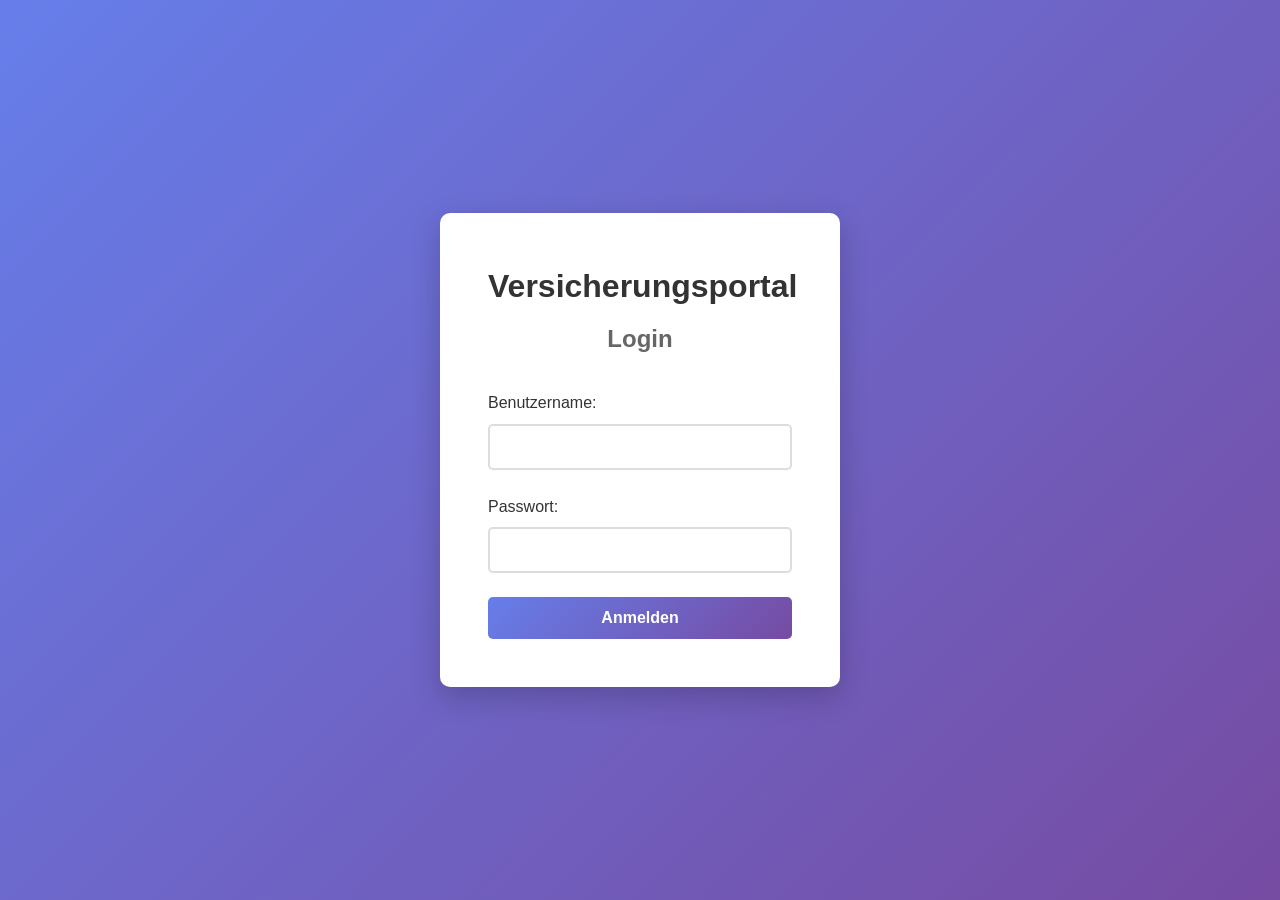
<file: index.html>
<!DOCTYPE html>
<html lang="de">
<head>
    <meta charset="UTF-8">
    <meta name="viewport" content="width=device-width, initial-scale=1.0">
    <title>Versicherungsportal - Login</title>
    <link rel="stylesheet" href="styles.css">
</head>
<body>
    <div class="login-container">
        <div class="login-box">
            <h1>Versicherungsportal</h1>
            <h2>Login</h2>
            <form id="loginForm">
                <div class="form-group">
                    <label for="username">Benutzername:</label>
                    <input type="text" id="username" name="username" required>
                </div>
                <div class="form-group">
                    <label for="password">Passwort:</label>
                    <input type="password" id="password" name="password" required>
                </div>
                <button type="submit" class="login-btn">Anmelden</button>
                <div id="error-message" class="error-message"></div>
            </form>
        </div>
    </div>
    <script src="script.js"></script>
</body>
</html>
</file>
<file: styles.css>
/* Versicherungsportal Styles */

* {
    margin: 0;
    padding: 0;
    box-sizing: border-box;
}

body {
    font-family: 'Segoe UI', Tahoma, Geneva, Verdana, sans-serif;
    line-height: 1.6;
    color: #333;
    background-color: #f5f5f5;
}

/* Header */
.header {
    background: linear-gradient(135deg, #667eea 0%, #764ba2 100%);
    color: white;
    padding: 1rem 2rem;
    display: flex;
    justify-content: space-between;
    align-items: center;
    box-shadow: 0 2px 10px rgba(0,0,0,0.1);
    flex-wrap: wrap;
}

.nav-menu {
    display: flex;
    flex-wrap: wrap;
    gap: 0.5rem;
    margin-bottom: 1rem;
}

.nav-menu .nav-link {
    color: white;
    text-decoration: none;
    padding: 0.5rem 1rem;
    border-radius: 5px;
    transition: background-color 0.3s ease;
    font-size: 0.9rem;
}

.nav-menu .nav-link:hover {
    background-color: rgba(255,255,255,0.2);
}

.nav-menu .nav-link.active {
    background-color: rgba(255,255,255,0.3);
    font-weight: bold;
}

.header h1 {
    font-size: 1.8rem;
    font-weight: 600;
}

.user-info {
    display: flex;
    align-items: center;
    gap: 1rem;
}

.user-info span {
    font-weight: 500;
}

.logout-btn {
    background: rgba(255,255,255,0.2);
    color: white;
    border: 1px solid rgba(255,255,255,0.3);
    padding: 0.5rem 1rem;
    border-radius: 5px;
    cursor: pointer;
    transition: all 0.3s ease;
}

.logout-btn:hover {
    background: rgba(255,255,255,0.3);
}

/* Breadcrumb */
.breadcrumb {
    background: white;
    padding: 1rem 2rem;
    border-bottom: 1px solid #ddd;
    font-size: 0.9rem;
}

.breadcrumb a {
    color: #667eea;
    text-decoration: none;
}

.breadcrumb a:hover {
    text-decoration: underline;
}

/* Container */
.container {
    max-width: 1200px;
    margin: 0 auto;
    padding: 2rem;
}

/* Login Page */
.login-container {
    display: flex;
    justify-content: center;
    align-items: center;
    min-height: 100vh;
    background: linear-gradient(135deg, #667eea 0%, #764ba2 100%);
}

.login-box {
    background: white;
    padding: 3rem;
    border-radius: 10px;
    box-shadow: 0 10px 30px rgba(0,0,0,0.2);
    width: 100%;
    max-width: 400px;
}

.login-box h1 {
    text-align: center;
    margin-bottom: 0.5rem;
    color: #333;
}

.login-box h2 {
    text-align: center;
    margin-bottom: 2rem;
    color: #666;
}

.form-group {
    margin-bottom: 1.5rem;
}

.form-group label {
    display: block;
    margin-bottom: 0.5rem;
    font-weight: 500;
    color: #333;
}

.form-group input {
    width: 100%;
    padding: 0.75rem;
    border: 2px solid #ddd;
    border-radius: 5px;
    font-size: 1rem;
    transition: border-color 0.3s ease;
}

.form-group input:focus {
    outline: none;
    border-color: #667eea;
}

.login-btn {
    width: 100%;
    padding: 0.75rem;
    background: linear-gradient(135deg, #667eea 0%, #764ba2 100%);
    color: white;
    border: none;
    border-radius: 5px;
    font-size: 1rem;
    font-weight: 600;
    cursor: pointer;
    transition: transform 0.2s ease;
}

.login-btn:hover {
    transform: translateY(-2px);
}

.error-message {
    color: #e74c3c;
    margin-top: 1rem;
    text-align: center;
    display: none;
}

/* Dashboard */
.dashboard-container {
    max-width: 1200px;
    margin: 0 auto;
    padding: 2rem;
}

.dashboard-container h2 {
    text-align: center;
    margin-bottom: 3rem;
    color: #333;
    font-size: 2.2rem;
}

.navigation-cards {
    display: grid;
    grid-template-columns: repeat(auto-fit, minmax(300px, 1fr));
    gap: 2rem;
    margin-top: 2rem;
}

.card {
    background: white;
    padding: 2rem;
    border-radius: 10px;
    box-shadow: 0 5px 15px rgba(0,0,0,0.1);
    transition: transform 0.3s ease, box-shadow 0.3s ease;
}

.card:hover {
    transform: translateY(-5px);
    box-shadow: 0 10px 25px rgba(0,0,0,0.15);
}

.card h3 {
    color: #667eea;
    margin-bottom: 1rem;
    font-size: 1.3rem;
}

.card p {
    color: #666;
    margin-bottom: 1.5rem;
}

.nav-link {
    display: inline-block;
    background: linear-gradient(135deg, #667eea 0%, #764ba2 100%);
    color: white;
    padding: 0.75rem 1.5rem;
    text-decoration: none;
    border-radius: 5px;
    font-weight: 600;
    transition: transform 0.2s ease;
}

.nav-link:hover {
    transform: translateY(-2px);
}

/* Mailbox */
.mailbox-content {
    background: white;
    border-radius: 10px;
    box-shadow: 0 5px 15px rgba(0,0,0,0.1);
    overflow: hidden;
}

.mail-item {
    padding: 1.5rem;
    border-bottom: 1px solid #eee;
    transition: background-color 0.3s ease;
}

.mail-item:hover {
    background-color: #f8f9fa;
}

.mail-item:last-child {
    border-bottom: none;
}

.mail-item h3 {
    color: #333;
    margin-bottom: 0.5rem;
}

.mail-date {
    color: #666;
    font-size: 0.9rem;
    margin-bottom: 0.5rem;
}

.mail-preview {
    color: #666;
    margin-bottom: 1rem;
}

.mail-actions {
    display: flex;
    gap: 1rem;
}

.download-link {
    color: #667eea;
    text-decoration: none;
    font-weight: 500;
    padding: 0.5rem 1rem;
    border: 1px solid #667eea;
    border-radius: 5px;
    transition: all 0.3s ease;
}

.download-link:hover {
    background-color: #667eea;
    color: white;
}

/* Downloads */
.download-section {
    background: white;
    padding: 2rem;
    border-radius: 10px;
    box-shadow: 0 5px 15px rgba(0,0,0,0.1);
}

.download-section h3 {
    color: #333;
    margin-bottom: 2rem;
    padding-bottom: 1rem;
    border-bottom: 2px solid #667eea;
}

.download-grid {
    display: grid;
    grid-template-columns: repeat(auto-fit, minmax(280px, 1fr));
    gap: 1.5rem;
}

.download-item {
    padding: 1.5rem;
    border: 1px solid #ddd;
    border-radius: 8px;
    text-align: center;
    transition: all 0.3s ease;
}

.download-item:hover {
    border-color: #667eea;
    transform: translateY(-2px);
}

.download-item h4 {
    color: #333;
    margin-bottom: 0.5rem;
}

.download-item p {
    color: #666;
    margin-bottom: 1.5rem;
}

.download-btn {
    background: linear-gradient(135deg, #667eea 0%, #764ba2 100%);
    color: white;
    border: none;
    padding: 0.75rem 1.5rem;
    border-radius: 5px;
    cursor: pointer;
    font-weight: 600;
    transition: transform 0.2s ease;
}

.download-btn:hover {
    transform: translateY(-2px);
}

/* Documents */
.documents-section {
    background: white;
    padding: 2rem;
    border-radius: 10px;
    box-shadow: 0 5px 15px rgba(0,0,0,0.1);
}

.document-category {
    margin-bottom: 2rem;
}

.document-category h3 {
    color: #667eea;
    margin-bottom: 1rem;
    padding-bottom: 0.5rem;
    border-bottom: 2px solid #667eea;
}

.document-list {
    list-style: none;
}

.document-list li {
    display: flex;
    justify-content: space-between;
    align-items: center;
    padding: 1rem;
    border-bottom: 1px solid #eee;
    transition: background-color 0.3s ease;
}

.document-list li:hover {
    background-color: #f8f9fa;
}

.document-name {
    font-weight: 500;
    color: #333;
}

.document-date {
    color: #666;
    font-size: 0.9rem;
}

.document-link {
    color: #667eea;
    text-decoration: none;
    font-weight: 600;
    padding: 0.5rem 1rem;
    border: 1px solid #667eea;
    border-radius: 5px;
    transition: all 0.3s ease;
}

.document-link:hover {
    background-color: #667eea;
    color: white;
}

/* Responsive Design */
@media (max-width: 768px) {
    .header {
        flex-direction: column;
        gap: 1rem;
        text-align: center;
    }

    .container {
        padding: 1rem;
    }

    .login-box {
        padding: 2rem;
        margin: 1rem;
    }

    .navigation-cards {
        grid-template-columns: 1fr;
    }

    .download-grid {
        grid-template-columns: 1fr;
    }

    .document-list li {
        flex-direction: column;
        align-items: flex-start;
        gap: 0.5rem;
    }

    .mail-actions {
        flex-direction: column;
    }
}
</file>
<file: TestPageLogin/styles.css>
/* Versicherungsportal Styles */

* {
    margin: 0;
    padding: 0;
    box-sizing: border-box;
}

body {
    font-family: 'Segoe UI', Tahoma, Geneva, Verdana, sans-serif;
    line-height: 1.6;
    color: #333;
    background-color: #f5f5f5;
}

/* Header */
.header {
    background: linear-gradient(135deg, #667eea 0%, #764ba2 100%);
    color: white;
    padding: 1rem 2rem;
    display: flex;
    justify-content: space-between;
    align-items: center;
    box-shadow: 0 2px 10px rgba(0,0,0,0.1);
}

.header h1 {
    font-size: 1.8rem;
    font-weight: 600;
}

.user-info {
    display: flex;
    align-items: center;
    gap: 1rem;
}

.user-info span {
    font-weight: 500;
}

.logout-btn {
    background: rgba(255,255,255,0.2);
    color: white;
    border: 1px solid rgba(255,255,255,0.3);
    padding: 0.5rem 1rem;
    border-radius: 5px;
    cursor: pointer;
    transition: all 0.3s ease;
}

.logout-btn:hover {
    background: rgba(255,255,255,0.3);
}

/* Breadcrumb */
.breadcrumb {
    background: white;
    padding: 1rem 2rem;
    border-bottom: 1px solid #ddd;
    font-size: 0.9rem;
}

.breadcrumb a {
    color: #667eea;
    text-decoration: none;
}

.breadcrumb a:hover {
    text-decoration: underline;
}

/* Container */
.container {
    max-width: 1200px;
    margin: 0 auto;
    padding: 2rem;
}

/* Login Page */
.login-container {
    display: flex;
    justify-content: center;
    align-items: center;
    min-height: 100vh;
    background: linear-gradient(135deg, #667eea 0%, #764ba2 100%);
}

.login-box {
    background: white;
    padding: 3rem;
    border-radius: 10px;
    box-shadow: 0 10px 30px rgba(0,0,0,0.2);
    width: 100%;
    max-width: 400px;
}

.login-box h1 {
    text-align: center;
    margin-bottom: 0.5rem;
    color: #333;
}

.login-box h2 {
    text-align: center;
    margin-bottom: 2rem;
    color: #666;
}

.form-group {
    margin-bottom: 1.5rem;
}

.form-group label {
    display: block;
    margin-bottom: 0.5rem;
    font-weight: 500;
    color: #333;
}

.form-group input {
    width: 100%;
    padding: 0.75rem;
    border: 2px solid #ddd;
    border-radius: 5px;
    font-size: 1rem;
    transition: border-color 0.3s ease;
}

.form-group input:focus {
    outline: none;
    border-color: #667eea;
}

.login-btn {
    width: 100%;
    padding: 0.75rem;
    background: linear-gradient(135deg, #667eea 0%, #764ba2 100%);
    color: white;
    border: none;
    border-radius: 5px;
    font-size: 1rem;
    font-weight: 600;
    cursor: pointer;
    transition: transform 0.2s ease;
}

.login-btn:hover {
    transform: translateY(-2px);
}

.error-message {
    color: #e74c3c;
    margin-top: 1rem;
    text-align: center;
    display: none;
}

/* Dashboard */
.dashboard-container {
    max-width: 1200px;
    margin: 0 auto;
    padding: 2rem;
}

.dashboard-container h2 {
    text-align: center;
    margin-bottom: 3rem;
    color: #333;
    font-size: 2.2rem;
}

.navigation-cards {
    display: grid;
    grid-template-columns: repeat(auto-fit, minmax(300px, 1fr));
    gap: 2rem;
    margin-top: 2rem;
}

.card {
    background: white;
    padding: 2rem;
    border-radius: 10px;
    box-shadow: 0 5px 15px rgba(0,0,0,0.1);
    transition: transform 0.3s ease, box-shadow 0.3s ease;
}

.card:hover {
    transform: translateY(-5px);
    box-shadow: 0 10px 25px rgba(0,0,0,0.15);
}

.card h3 {
    color: #667eea;
    margin-bottom: 1rem;
    font-size: 1.3rem;
}

.card p {
    color: #666;
    margin-bottom: 1.5rem;
}

.nav-link {
    display: inline-block;
    background: linear-gradient(135deg, #667eea 0%, #764ba2 100%);
    color: white;
    padding: 0.75rem 1.5rem;
    text-decoration: none;
    border-radius: 5px;
    font-weight: 600;
    transition: transform 0.2s ease;
}

.nav-link:hover {
    transform: translateY(-2px);
}

/* Mailbox */
.mailbox-content {
    background: white;
    border-radius: 10px;
    box-shadow: 0 5px 15px rgba(0,0,0,0.1);
    overflow: hidden;
}

.mail-item {
    padding: 1.5rem;
    border-bottom: 1px solid #eee;
    transition: background-color 0.3s ease;
}

.mail-item:hover {
    background-color: #f8f9fa;
}

.mail-item:last-child {
    border-bottom: none;
}

.mail-item h3 {
    color: #333;
    margin-bottom: 0.5rem;
}

.mail-date {
    color: #666;
    font-size: 0.9rem;
    margin-bottom: 0.5rem;
}

.mail-preview {
    color: #666;
    margin-bottom: 1rem;
}

.mail-actions {
    display: flex;
    gap: 1rem;
}

.download-link {
    color: #667eea;
    text-decoration: none;
    font-weight: 500;
    padding: 0.5rem 1rem;
    border: 1px solid #667eea;
    border-radius: 5px;
    transition: all 0.3s ease;
}

.download-link:hover {
    background-color: #667eea;
    color: white;
}

/* Downloads */
.download-section {
    background: white;
    padding: 2rem;
    border-radius: 10px;
    box-shadow: 0 5px 15px rgba(0,0,0,0.1);
}

.download-section h3 {
    color: #333;
    margin-bottom: 2rem;
    padding-bottom: 1rem;
    border-bottom: 2px solid #667eea;
}

.download-grid {
    display: grid;
    grid-template-columns: repeat(auto-fit, minmax(280px, 1fr));
    gap: 1.5rem;
}

.download-item {
    padding: 1.5rem;
    border: 1px solid #ddd;
    border-radius: 8px;
    text-align: center;
    transition: all 0.3s ease;
}

.download-item:hover {
    border-color: #667eea;
    transform: translateY(-2px);
}

.download-item h4 {
    color: #333;
    margin-bottom: 0.5rem;
}

.download-item p {
    color: #666;
    margin-bottom: 1.5rem;
}

.download-btn {
    background: linear-gradient(135deg, #667eea 0%, #764ba2 100%);
    color: white;
    border: none;
    padding: 0.75rem 1.5rem;
    border-radius: 5px;
    cursor: pointer;
    font-weight: 600;
    transition: transform 0.2s ease;
}

.download-btn:hover {
    transform: translateY(-2px);
}

/* Documents */
.documents-section {
    background: white;
    padding: 2rem;
    border-radius: 10px;
    box-shadow: 0 5px 15px rgba(0,0,0,0.1);
}

.document-category {
    margin-bottom: 2rem;
}

.document-category h3 {
    color: #667eea;
    margin-bottom: 1rem;
    padding-bottom: 0.5rem;
    border-bottom: 2px solid #667eea;
}

.document-list {
    list-style: none;
}

.document-list li {
    display: flex;
    justify-content: space-between;
    align-items: center;
    padding: 1rem;
    border-bottom: 1px solid #eee;
    transition: background-color 0.3s ease;
}

.document-list li:hover {
    background-color: #f8f9fa;
}

.document-name {
    font-weight: 500;
    color: #333;
}

.document-date {
    color: #666;
    font-size: 0.9rem;
}

.document-link {
    color: #667eea;
    text-decoration: none;
    font-weight: 600;
    padding: 0.5rem 1rem;
    border: 1px solid #667eea;
    border-radius: 5px;
    transition: all 0.3s ease;
}

.document-link:hover {
    background-color: #667eea;
    color: white;
}

/* Responsive Design */
@media (max-width: 768px) {
    .header {
        flex-direction: column;
        gap: 1rem;
        text-align: center;
    }

    .container {
        padding: 1rem;
    }

    .login-box {
        padding: 2rem;
        margin: 1rem;
    }

    .navigation-cards {
        grid-template-columns: 1fr;
    }

    .download-grid {
        grid-template-columns: 1fr;
    }

    .document-list li {
        flex-direction: column;
        align-items: flex-start;
        gap: 0.5rem;
    }

    .mail-actions {
        flex-direction: column;
    }
}
</file>
